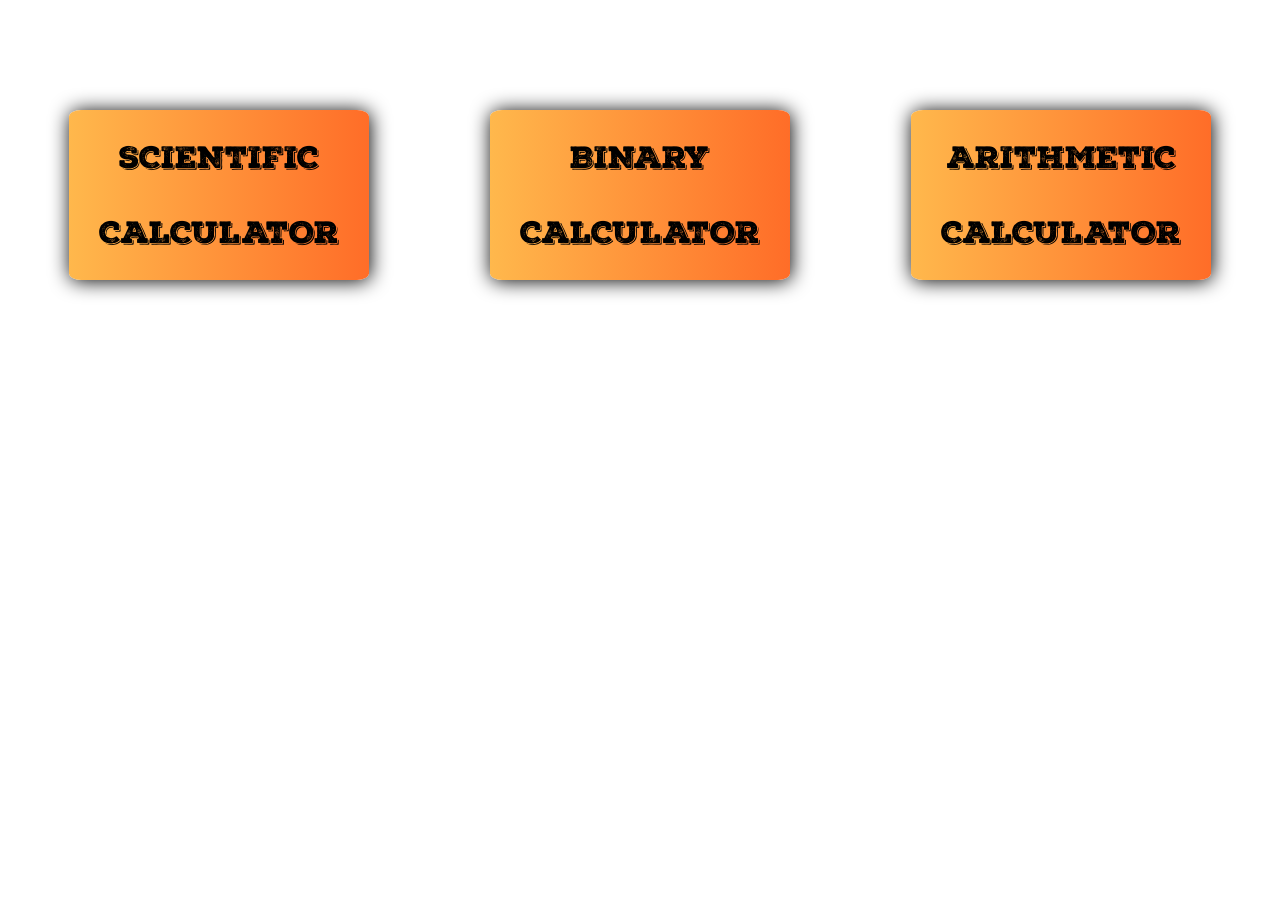
<file: algebra.html>
<!DOCTYPE html>
<html lang="en">

<head>
  <meta charset="UTF-8" />
  <meta http-equiv="X-UA-Compatible" content="IE=edge" />
  <meta name="viewport" content="width=device-width, initial-scale=1.0" />
  <title>Algebra</title>
  <style>
    @font-face {
      font-family: "handwritten";
      src: url(./fonts/nexa-rust/NexaRustSlab-BlackShadow01.otf);
    }

    .calc {
      text-decoration: none;
      font-family: "handwritten", sans-serif;
      color: #000000;
      padding: 10px;
      display: flex;
      justify-content: space-around;
      box-shadow: rgb(0, 0, 0) 1px 1px 20px;
      background: linear-gradient(to right, #FFB84C, #FF6D28);
      border-radius: 4%;
    }

    a:hover {
      color: black;
      background-color: yellow;
      border-radius: 10px;
      border: 5px solid black;
      transition-property: all;
      transition-duration: 150ms;
    }

    a:hover+.p1 {
      display: block;
    }

    .flex-container {
      margin-top: 100px;
      display: flex;
      justify-content: space-around;
    }

    .flex-container>div {
      width: 300px;
      margin: 10px;
      text-align: center;
      line-height: 75px;
      font-size: 30px;
      border-radius: 20px;
    }

    body {
      background-image: url(https://www.allinonecalculator.com/images/home/background.jpg);
    }

    .p1 {
      padding: 6%;
      text-align: left;
      font-size: 1.3rem;
      line-height: 170%;
      display: none;
      box-shadow: rgb(255, 149, 0) 0 1px 20px;
      border-radius: 4%;
      background: linear-gradient(210deg, #000000, #4a4646);
      color: white;
    }

    @media (max-width: 600px) {
      .flex-container {
        flex-direction: column;
        align-items: center;
      }

      .flex-container>div {
        width: 80%;
      }

      .p1 {
        padding: 8%;
        font-size: 1rem;
      }
    }
  </style>
</head>

<body>
  <div class="flex-container">
    <div>
      <a class="calc" href="scientific.html" target="_blank" rel="noopener noreferrer">SCIENTIFIC CALCULATOR<div></div>
      </a>
      <p class="p1">
        A scientific calculator is an electronic calculator, either desktop or handheld, designed to perform
        mathematical operations. They have completely replaced slide rules and are used in both educational and professional
        settings.
      </p>
    </div>

    <div>
      <a class="calc" href="binary.html" target="_blank" rel="noopener noreferrer">BINARY CALCULATOR
      </a>
      <p class="p1">
        A binary number is a number expressed in the base-2 numeral system or binary numeral system, a method of mathematical
        expression which uses only two symbols: typically "0" and "1". The base-2 numeral system is a positional notation with a
        radix of 2. Each digit is referred to as a bit, or binary digit.
      </p>
    </div>
    <div>
      <a class="calc" href="calculator.html" target="_blank" rel="noopener noreferrer">ARITHMETIC CALCULATOR
      </a>
      <p class="p1">
        Arithmetic is an elementary part of mathematics that consists of the study of the properties of the traditional
        operations on numbers addition, subtraction, multiplication, division, exponentiation, and extraction of roots.
      </p>
    </div>
  </div>
</body>

</html>
</file>
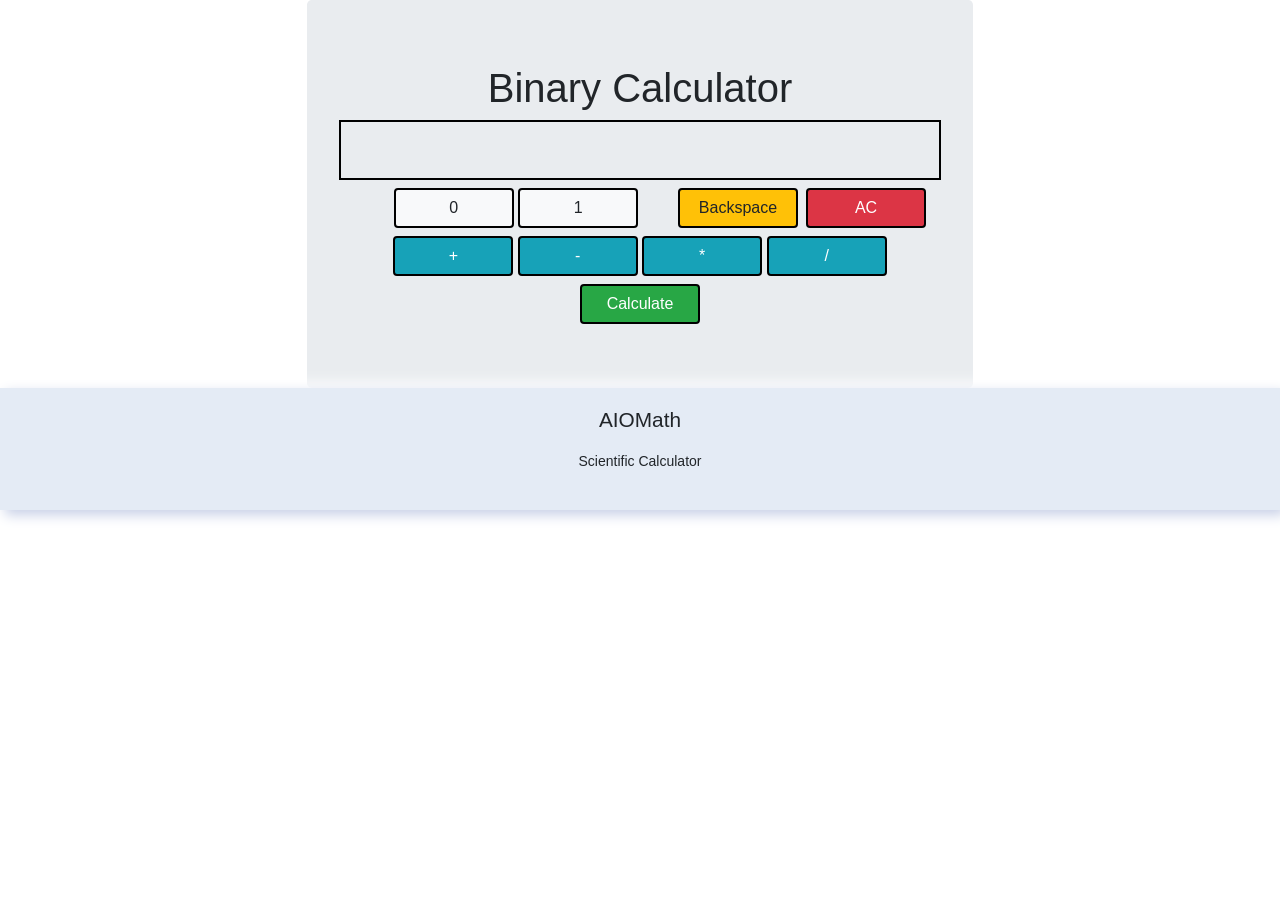
<file: binary.html>
<!DOCTYPE html>
<html>

<head>
  <meta charset="utf-8" />
  <title>Binary Calculator</title>

  <!--Bootstrap 4 CSS CDN -->
  <link rel="stylesheet" href="https://cdn.jsdelivr.net/npm/bootstrap@4.5.3/dist/css/bootstrap.min.css"
    integrity="sha384-TX8t27EcRE3e/ihU7zmQxVncDAy5uIKz4rEkgIXeMed4M0jlfIDPvg6uqKI2xXr2" crossorigin="anonymous" />

  <style type="text/css">
    .jumbotron {
      width: 60%;
      margin: auto;
      text-align: center;
    }

    footer {
      width: 100%;
      height: auto;
      font-family: sans-serif;
      padding: 20px;
      background-color: #e4ebf5;
      box-shadow: 5px 5px 12px #c8d0e7, -5px -5px 12px #ffffff;
    }

    .footer-content {
      display: flex;
      background-color: #e4ebf5;
      justify-content: center;
      text-align: center;
      align-items: center;
      flex-direction: column;
    }

    .footer-content h3 {
      background-color: #e4ebf5;
      font-size: 1.3rem;
      font-weight: 400;
    }

    .footer-content span {
      background-color: #e4ebf5;
      max-width: 500px;
      margin: 10px auto;
      font-size: 14px;
    }

    .socials {
      list-style: none;
      display: flex;
      align-items: center;
      justify-content: center;
      margin: 0.5rem 0 0 0;
    }

    .socials li {
      margin: 0 10px;
    }

    .socials a {
      text-decoration: none;
      color: #2c3333;
    }

    .socials a i {
      font-size: 1.1rem;
      transition: color 0.4s ease;
    }

    .socials a:hover i {
      color: #7d9d9c;
    }

    @media screen and (max-width: 400px) {
      .footer-content {
        display: flex;
        background-color: #e4ebf5;
        justify-content: center;
        text-align: center;
        align-items: center;
        flex-direction: column;
      }
    }

    #output {
      border: 2px solid black;
      min-height: 60px;
      text-align: right;
      font-weight: bold;
      font-size: 20px;
    }

    .btn {
      min-width: 120px;
      border: 2px solid black;
    }
  </style>
</head>

<body>
  <div class="container">
    <div class="jumbotron">
      <h1>Binary Calculator</h1>
      <div id="output"></div>
      <div class="container mt-2">
        <div class="row">
          <div class="col-12">
            <button type="button" class="btn btn-light" onclick="input('0')">
              0
            </button>
            <button type="button" class="btn btn-light" onclick="input('1')">
              1
            </button>
            <button type="button" class="btn btn-danger float-right ml-2" onclick="cls()">
              AC
            </button>
            <button type="button" class="btn btn-warning float-right" onclick="backspace()">
              Backspace
            </button>
          </div>
        </div>
        <div class="row mt-2">
          <div class="col-12">
            <button type="button" class="btn btn-info" onclick="input('+')">
              +
            </button>
            <button type="button" class="btn btn-info" onclick="input('-')">
              -
            </button>
            <button type="button" class="btn btn-info" onclick="input('*')">
              *
            </button>
            <button type="button" class="btn btn-info" onclick="input('/')">
              /
            </button>
          </div>
        </div>
        <div class="row mt-2">
          <div class="col-12">
            <button type="button" class="btn btn-success" onclick="calculate()">
              Calculate
            </button>
          </div>
        </div>
      </div>
    </div>
  </div>

  <script type="text/javascript">
    var scr = ""; //declared as global variable

    function calculate() {
      if (scr.indexOf("+") != -1) {
        // If + is present in the string
        // String obtained from scr is split
        var num = scr.split("+");

        // The splitted string stores in num array
        var x = parseInt(num[0], 2);

        // The num[0] and num[1] are the two binary
        // numbers resp
        var y = parseInt(num[1], 2);
        var sum = x + y;
        var ans = sum.toString(2);
      } else if (scr.indexOf("-") != -1) {
        // If - is present in the string
        var num = scr.split("-");
        var x = parseInt(num[0], 2);
        var y = parseInt(num[1], 2);
        var sub = x - y;
        var ans = sub.toString(2);
      } else if (scr.indexOf("*") != -1) {
        // If * is present in the string
        var num = scr.split("*");
        var x = parseInt(num[0], 2);
        var y = parseInt(num[1], 2);
        var mul = x * y;
        var ans = mul.toString(2);
      } else if (scr.indexOf("/") != -1) {
        // If / is present in the string
        var num = scr.split("/");
        var x = parseInt(num[0], 2);
        var y = parseInt(num[1], 2);
        var div = x / y;
        var ans = div.toString(2);
      }
      scr = ans;
      document.getElementById("output").innerHTML = scr;
    }

    function input(ch) {
      scr += ch;
      document.getElementById("output").innerHTML = scr;
    }

    function backspace() {
      var b = document.getElementById("output").innerHTML;
      scr = b.substring(0, b.length - 1);
      document.getElementById("output").innerHTML = scr;
    }

    function cls() {
      scr = "";
      document.getElementById("output").innerHTML = scr;
    }
  </script>

  <!--jquery and popper.js cdn -->
  <script src="https://code.jquery.com/jquery-3.5.1.slim.min.js"
    integrity="sha384-DfXdz2htPH0lsSSs5nCTpuj/zy4C+OGpamoFVy38MVBnE+IbbVYUew+OrCXaRkfj"
    crossorigin="anonymous"></script>
  <script src="https://cdn.jsdelivr.net/npm/bootstrap@4.5.3/dist/js/bootstrap.bundle.min.js"
    integrity="sha384-ho+j7jyWK8fNQe+A12Hb8AhRq26LrZ/JpcUGGOn+Y7RsweNrtN/tE3MoK7ZeZDyx"
    crossorigin="anonymous"></script>
</body>
<footer>
  <div class="footer-content">
    <h3>AIOMath</h3>
    <span>Scientific Calculator</span>
    <ul class="socials">
      <li>
        <a href="https://github.com/hafizmp/neumorphic-scientific-calculator" target="_blank">
          <i class="fa-brands fa-github"></i></a>
      </li>

      <li>
        <a href="https://codepen.io/hafizmp/pen/RwMKBda" target="_blank">
          <i class="fa-brands fa-codepen"></i></a>
      </li>

      <li>
        <a href="https://www.linkedin.com/in/mehafiz/" target="_blank">
          <i class="fa-brands fa-linkedin"></i></a>
      </li>

      <li>
        <a href="#"><i class="fa-solid fa-globe"></i></a>
      </li>
    </ul>
  </div>
</footer>

</html>
</file>
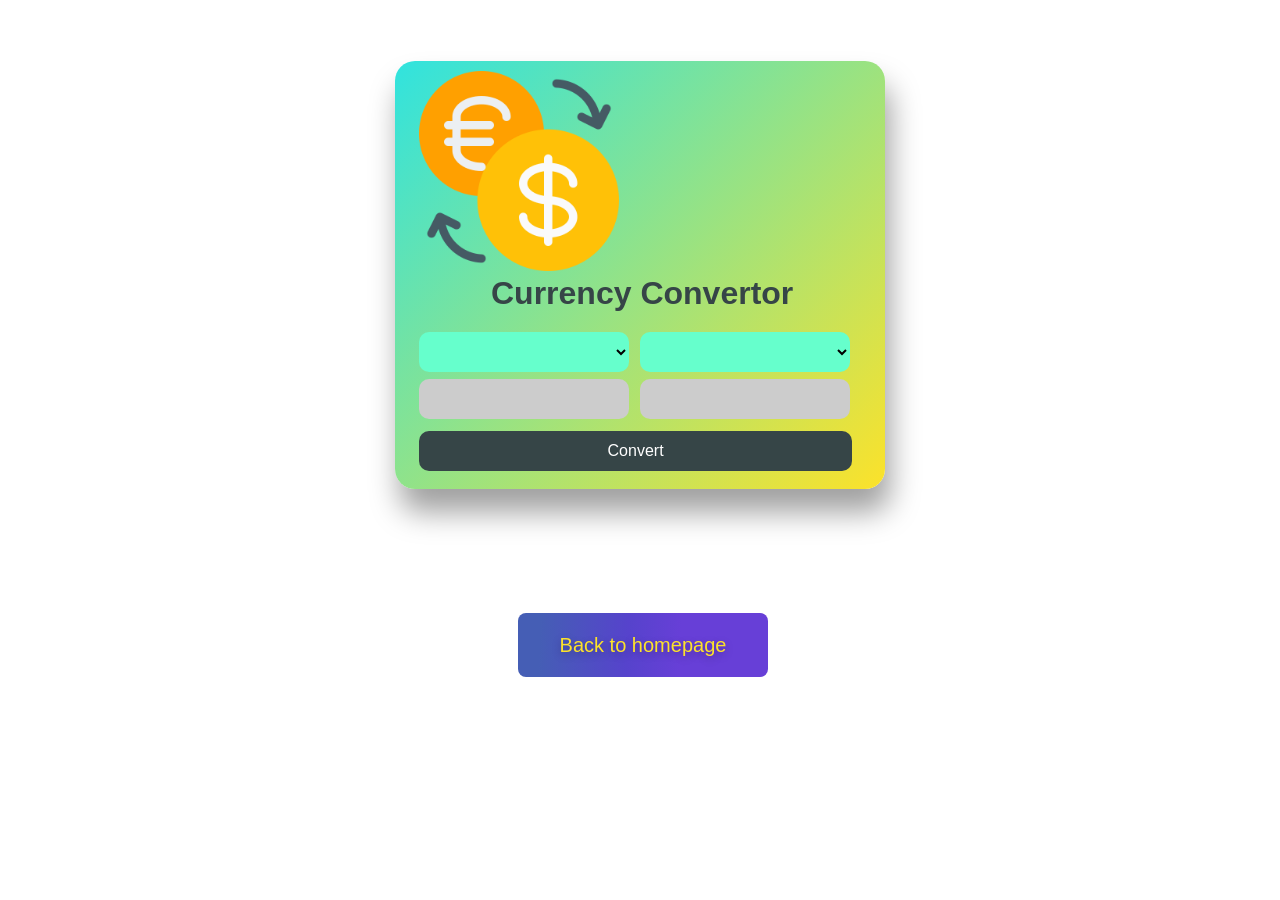
<file: currency.html>
<!DOCTYPE html>
<html lang="en">
<head>
    <meta charset="UTF-8">
    <meta name="viewport" content="width=device-width, initial-scale=1.0">
    <title>Currency Convertor App Using Javascript</title>
    <link rel="stylesheet" href="./curr.css">
</head>
<body>
    <div class="container">
        <img src="./images/exchange.png" alt="money exchange" width="200px" height="200px">
        <h1>Currency Convertor</h1>
        <div class="box">
            <div class="left_box">
                <select name="currency" class="currency"></select>
                <input type="number" name="" id="num">
            </div>
            <div class="right_box">
                <select name="currency" class="currency"></select>
                <input type="text" name="" id="ans" disabled>
            </div>
        </div>
        <button class="btn" id="btn">Convert</button>
    </div>
    
    <div >
        <strong><button type="button" class="button-36"><a id="home" href="./index.html" rel="noopener noreferrer">Back to homepage</a></button></strong>
    </div>

    <script src="script.js"></script>
</body>
</html>
</file>
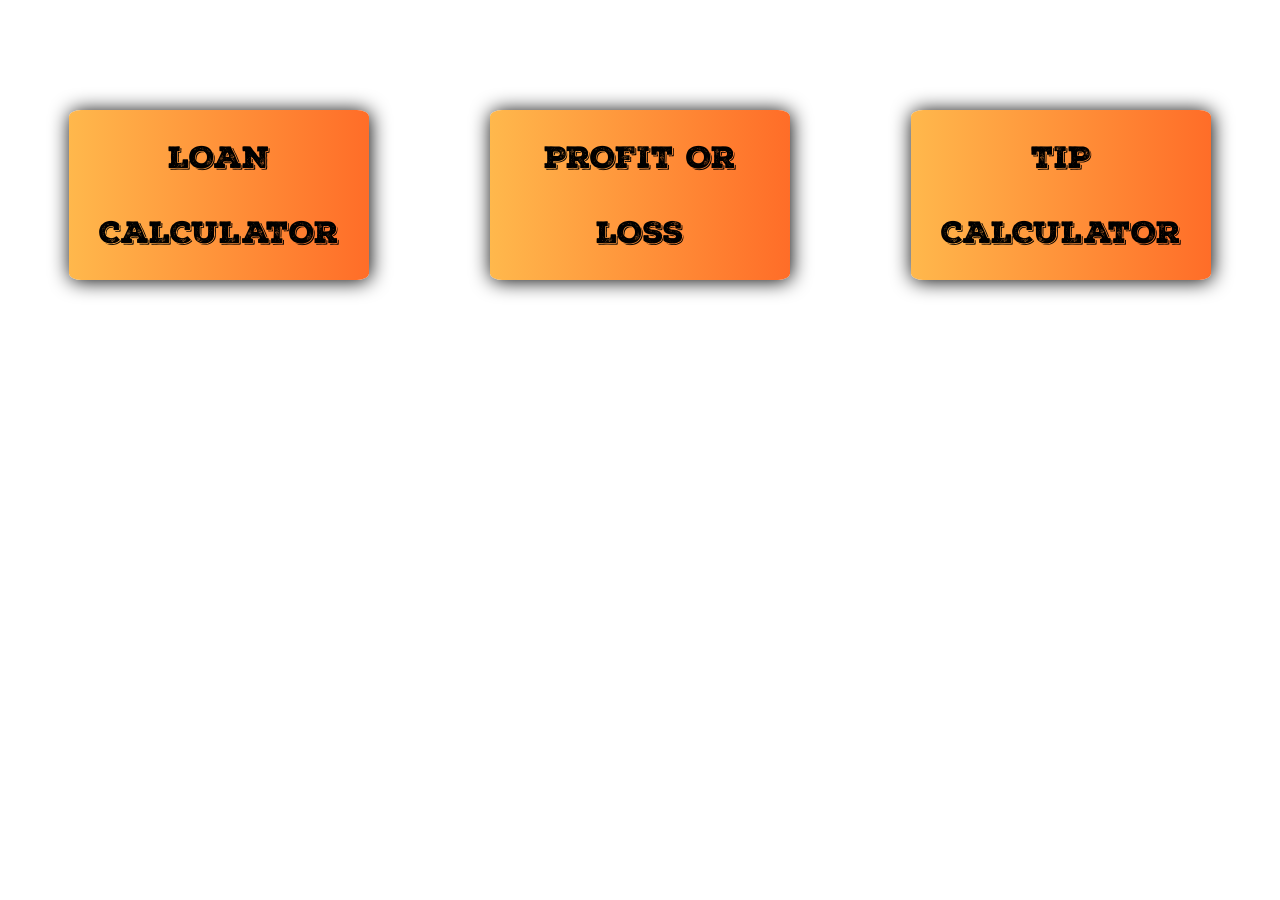
<file: finance.html>
<!DOCTYPE html>
<html lang="en">

<head>
  <meta charset="UTF-8" />
  <meta http-equiv="X-UA-Compatible" content="IE=edge" />
  <meta name="viewport" content="width=device-width, initial-scale=1.0" />
  <title>Algebra</title>
</head>
<style>
  @font-face {
    font-family: "handwritten";
    src: url(./fonts/nexa-rust/NexaRustSlab-BlackShadow01.otf);
  }

  .calc {
    text-decoration: none;
    font-family: "handwritten", sans-serif;
    color: #000000;
    padding: 10px;
    display: flex;
    justify-content: space-around;
    box-shadow: rgb(0, 0, 0)1px 1px 20px;
    background: linear-gradient(to right, #FFB84C, #FF6D28);
    border-radius: 4%;
    /*-webkit-background-clip: text;*/
    /*-webkit-text-fill-color: transparent;*/
  }

  a:hover {
    color: black;
    background-color: yellow;
    border-radius: 10px;
    border: 5px solid black;
    transition-property: all;
    transition-duration: 150ms;
  }

  a:hover+.p1 {
    display: block;
  }

  .flex-container {
    margin-top: 100px;
    display: flex;
    justify-content: space-around;
  }

  .flex-container>div {
    width: 300px;
    margin: 10px;
    text-align: center;
    line-height: 75px;
    font-size: 30px;
    border-radius: 20px;
  }

  body {
    background-image: url(https://www.allinonecalculator.com/images/home/background.jpg);
  }

  .p1 {
    padding: 6%;
    text-align: left;
    font-size: 1.3rem;
    line-height: 170%;
    display: none;
    box-shadow: rgb(255, 149, 0) 0 1px 20px;
    border-radius: 4%;
    justify-content: center;
    background: linear-gradient(210deg, #000000, #4a4646);
    color: white;
    border-color: linear;
  }
</style>

<body>
  <div class="flex-container">
    <div>
      <a class="calc" href="./loan.html" target="_blank" rel="noopener noreferrer">LOAN CALCULATOR<div></div>
      </a>
      <p class="p1">
        Loan calculators can help you figure out your monthly payments on different types of loans. These include mortgages, car
        loans, personal loans, and so on. They can also help you understand how much you can afford to borrow based on your
        income and other factors.
      </p>
    </div>

    <div>
      <a class="calc" href="./profit.html" target="_blank" rel="noopener noreferrer">PROFIT OR LOSS
      </a>
      <p class="p1">
        Our online tools will provide quick answers to your calculation and conversion needs. On this page, you can calculate
        selling price, cost price, profit percentage and net profit or loss for your sales transaction e.g., buying and selling
        of goods or trading in forex, stock markets.
      </p>
    </div>
    <div>
      <a class="calc" href="./tip.html" target="_blank" rel="noopener noreferrer">TIP CALCULATOR
      </a>
      <p class="p1">
        People generally tip 15-20% of the bill. To calculate tip multiply the total check by 1 plus the decimal percentage tip
        you'd like to leave. If you wanted to leave a 20% tip, you would add 1 to 0.20 to get 1.20. Multiply the bill by 1.20 to
        get the total amount you'd leave including tip.
      </p>
    </div>
  </div>




</body>

</html>
</file>
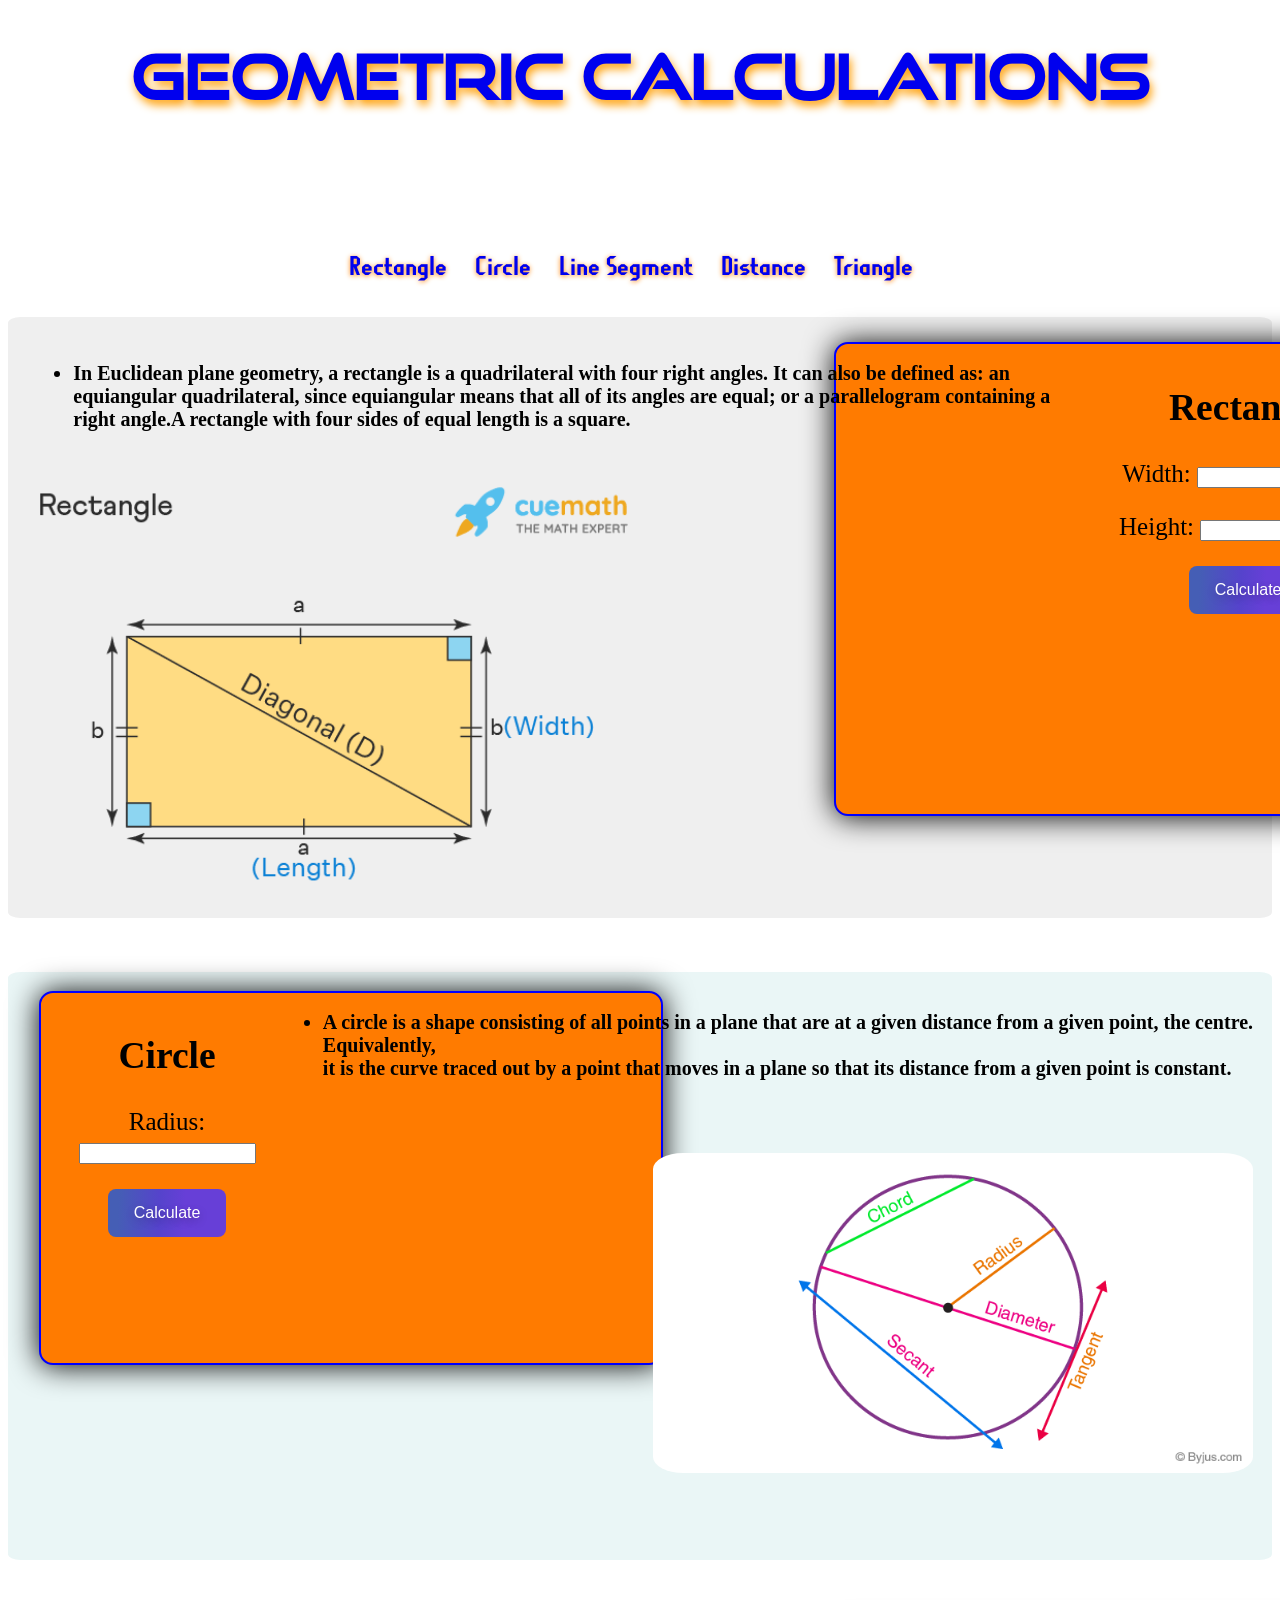
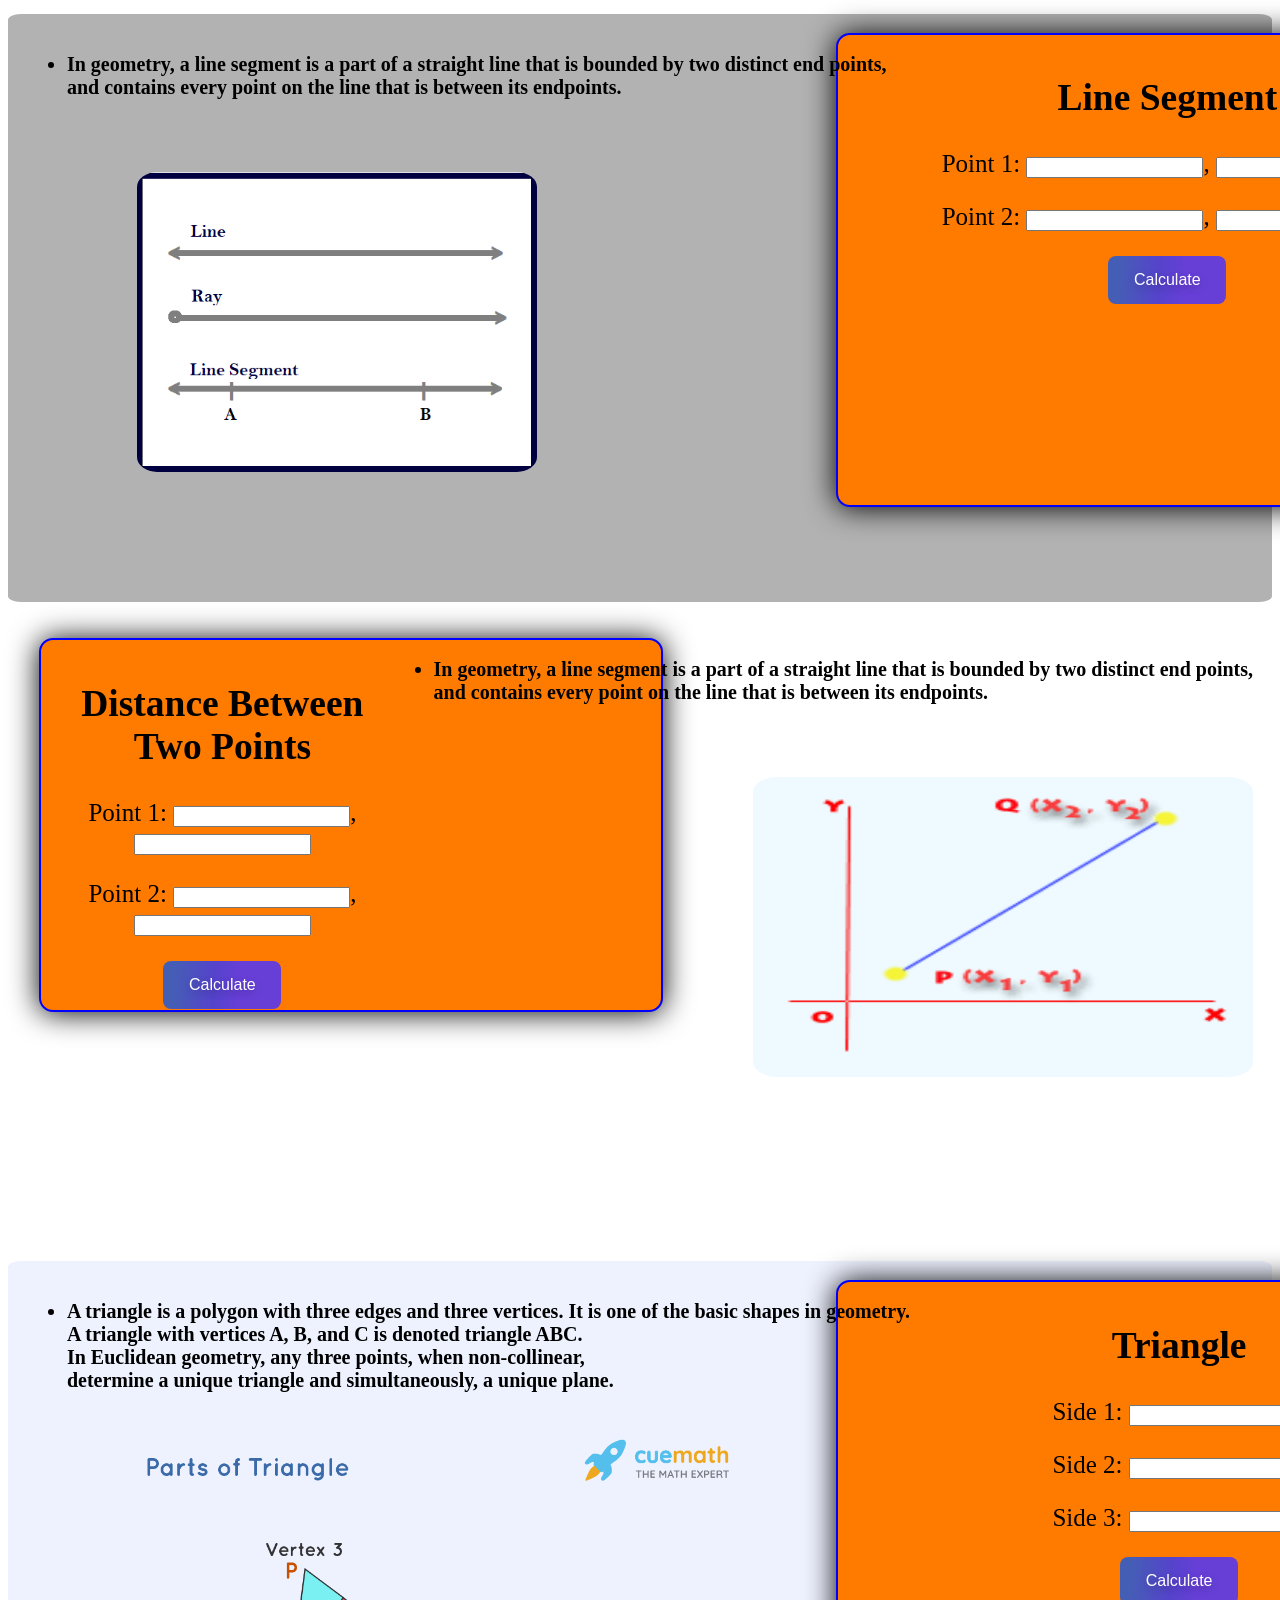
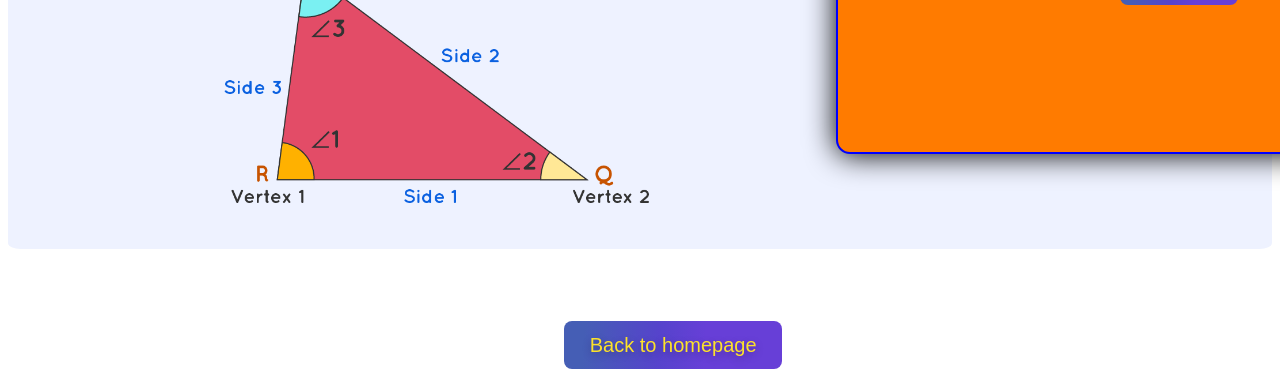
<file: geometry.html>
<!DOCTYPE html>
<html>

<head>
  <title>Geometric Calculations</title>
  <style>
    @font-face {
      font-family: geometry;
      src: url(./fonts/fragile-bombers/Fragile\ Bombers.otf);
    }
    
    @font-face {
      font-family: goodtimes;
      src: url(./fonts/good-times/good\ times\ rg.otf);
    }

    html {
      scroll-behavior: smooth;
    }
    
    body {
      background-image: url(https://www.allinonecalculator.com/images/home/background.jpg);
      font-family: 'Bebas Neue', cursive;
    }

    #output {
      border: 1px solid black;
      padding: 10px;
      margin-top: 20px;
    }

    .operation1 {
      padding: 10px 10px 10px 10px;
      border: 2px solid blue;
      border-radius: 14px;
      margin-bottom: 20px;
      text-align: center;
      background-color: rgb(255, 123, 0);
      width: 600px;
      height: 450px;
      margin-left: 66%;
      font-size: 25px;
      margin-bottom: 200px;
      box-shadow: rgba(0, 0, 0, 3) 0 1px 30px;
    }

    .operation2 {
      padding: 10px 10px 10px 10px;
      border: 2px solid blue;
      border-radius: 14px;
      margin-bottom: 20px;
      text-align: center;
      background-color: rgb(255, 123, 0);
      width: 600px;
      height: 350px;
      margin-left: 1%;
      font-size: 25px;
      margin-bottom: 200px;
      box-shadow: rgba(0, 0, 0, 3) 0 1px 30px;
    }

    h1 {
      font-family: "goodtimes", sans-serif;
      text-align: center;
      margin-bottom: 100px;
      font-size: 60px;
      text-shadow: 2px 2px #ff8400;
      text-shadow: rgb(255, 157, 0) 2px 5px 10px;
    }

    h1:hover {
      text-shadow: rgb(255, 255, 0) 2px 5px 10px;
      transition: all;
      transition-duration: 500ms;
    }

    /* CSS */
    button {
      background-image: linear-gradient(92.88deg, #455EB5 9.16%, #5643CC 43.89%, #673FD7 64.72%);
      border-radius: 8px;
      border-style: none;
      box-sizing: border-box;
      color: #FFFFFF;
      cursor: pointer;
      flex-shrink: 0;
      font-family: "Inter UI", "SF Pro Display", -apple-system, BlinkMacSystemFont, "Segoe UI", Roboto, Oxygen, Ubuntu, Cantarell, "Open Sans", "Helvetica Neue", sans-serif;
      font-size: 16px;
      font-weight: 500;
      height: 3rem;
      padding: 0 1.6rem;
      text-align: center;
      text-shadow: rgba(0, 0, 0, 0.25) 0 3px 8px;
      transition: all .5s;
      user-select: none;
      -webkit-user-select: none;
      touch-action: manipulation;
      transition: all;
      transition-duration: 1s;
    }

    button:hover {
      transition: all;
      box-shadow: rgba(0, 0, 0, 3) 0 1px 30px;
      transition-duration: .1s;
    }

    @media (min-width: 768px) {
      .button-36 {
        padding: 0 2.6rem;
      }
    }

    .rect {
      float: left;
      font-size: 20px;
      font-family: 'Edu NSW ACT Foundation', cursive;
    }

    .circ {
      float: right;
      font-size: 20px;
      font-family: 'Edu NSW ACT Foundation', cursive;
    }

    .linesegment {
      float: left;
      font-size: 20px;
      font-family: 'Edu NSW ACT Foundation', cursive;
    }

    .distance {
      float: right;
      font-size: 20px;
      font-family: 'Edu NSW ACT Foundation', cursive;
    }

    .triangle {
      float: left;
      font-size: 20px;
      font-family: 'Edu NSW ACT Foundation', cursive;
    }

    .r {
      float: left;
      margin-top: 30px;
      width: 600px;
    }

    .c {
      float: right;
      margin-top: 30px;
      width: 600px;
      border-radius: 5%;
    }

    .l {
      float: left;
      margin-left: 110px;
      margin-top: 30px;
      width: 400px;
      border-radius: 5%;
    }

    .d {
      float: right;
      margin-top: 30px;
      width: 500px;
      height: 300px;
      border-radius: 5%;
    }

    .t {
      float: left;
      margin-left: 110px;
      margin-bottom: 30px;
      width: 600px;
      border-radius: 5%;
    }

    #rectangle {
      background-color: #EFEFEF;
      height: 550px;
      border-radius: 1%;
      padding: 2%;
    }

    #circle {
      background-color: #EAF6F6;
      height: 550px;
      border-radius: 1%;
      padding: 1.5%;
    }

    #ls {
      background-color: #B2B2B2;
      height: 550px;
      border-radius: 1%;
      padding: 1.5%;
    }

    #dist {
      background-color: #FFFFFF;
      height: 550px;
      border-radius: 1%;
      padding: 1.5%;
    }

    #tri {
      background-color: #EEF2FF;
      height: 550px;
      border-radius: 1%;
      padding: 1.5%;
    }

    #home {
      text-align: center;
      color: #FCE22A;
      text-decoration: none;
      font-size: 20px;
    }

    .footer {
      margin-left: 44%;
    }
    
    nav {
      text-align: center;
      justify-content: space-evenly;
    }
    
    .nav {
      font-family : "geometry", sans-serif;
      text-align: center;
      text-decoration: none;
      font-size: 1.7rem;
      text-shadow: rgb(255, 128, 1) 0 1px 5px;
    }

    .nav:hover {
      font-size: 1.75rem;
      text-shadow: rgb(4, 255, 0) 0 3px 8px;
      transition: all;
      transition-duration: 500ms;
    }

    .header {
      text-decoration: none;
    }
  </style>
</head>

<body>
  <a class="header" href="./geometry.html"><h1>Geometric Calculations</h1></a>
  <br>
  <br>
  <nav>
    <a class="nav" href="#rectangle">Rectangle&nbsp;&nbsp;&nbsp;&nbsp;</a>
    <a class="nav" href="#circle">Circle&nbsp;&nbsp;&nbsp;&nbsp;</a>
    <a class="nav" href="#ls">Line Segment&nbsp;&nbsp;&nbsp;&nbsp;</a>
    <a class="nav" href="#dist">Distance&nbsp;&nbsp;&nbsp;&nbsp;</a>
    <a class="nav" href="#tri">Triangle&nbsp;&nbsp;&nbsp;</a>
  </nav>
  <br>
  <br>
  <div id="rectangle">
    <div class="rect">
      <ul>
        <li><strong>In Euclidean plane geometry, a rectangle is a quadrilateral with four right angles. It can also be
            defined as: an<br>
            equiangular quadrilateral, since equiangular means that all of its angles are equal; or a parallelogram
            containing
            a<br>
            right angle.A rectangle with four sides of equal length is a square.
          </strong>
          <br>
        </li>
      </ul>
      <img class="r" src="./images/rect.png" alt="rectangle">
    </div>
    <div class="operation1">
      <h2>Rectangle</h2>
      <p>Width: <input type="number" id="rect-width" value="" /></p>
      <p>Height: <input type="number" id="rect-height" value="" /></p>
      <button onclick="calculateRectangle()">Calculate</button>
      <div id="rect-output" class="output"></div>
    </div>
  </div>
  <br>
  <br>
  <br>
  <div id="circle">
    <div class="circ">
      <ul>
        <li><strong>A circle is a shape consisting of all points in a plane that are at a given distance from a given
            point, the centre.<br>
            Equivalently, <br>it is the curve traced out by a point that moves in a plane so that its distance from a
            given point is
            constant.<br>
          </strong>
          <br>
        </li>
      </ul>
      <img class="c" src="./images/circle.png" alt="circle">
    </div>
    <div class="operation2">
      <h2>Circle</h2>
      <p>Radius: <input type="number" id="circle-radius" value="" /></p>
      <button onclick="calculateCircle()">Calculate</button>
      <div id="circle-output" class="output"></div>
    </div>

  </div>

  <br>
  <br>
  <br>
  <div id="ls">
    <div class="linesegment">
      <ul>
        <li><strong>In geometry, a line segment is a part of a straight line that is bounded by two distinct end
            points,<br> and contains every
            point on the line that is between its endpoints.<br>
          </strong>
          <br>
        </li>
      </ul>
      <img class="l" src="./images/line.png" alt="rectangle">
    </div>
    <div class="operation1">
      <h2>Line Segment</h2>
      <p>
        Point 1: <input type="number" id="line-x1" value="" />,
        <input type="number" id="line-y1" value="" />
      </p>
      <p>
        Point 2: <input type="number" id="line-x2" value="" />,
        <input type="number" id="line-y2" value="" />
      </p>
      <button onclick="calculateLine()">Calculate</button>
      <div id="line-output" class="output"></div>
    </div>
  </div>
  <br>
  <div id="dist">
    <div class="distance">
      <ul>
        <li><strong>In geometry, a line segment is a part of a straight line that is bounded by two distinct end
            points,<br>
            and contains every
            point on the line that is between its endpoints.<br>
          </strong>
          <br>
        </li>
      </ul>
      <img class="d" src="./images/distance.png" alt="rectangle">
    </div>
    <div class="operation2">
      <h2>Distance Between Two Points</h2>
      <p>
        Point 1: <input type="number" id="dist-x1" value="" />,
        <input type="number" id="dist-y1" value="" />
      </p>
      <p>
        Point 2: <input type="number" id="dist-x2" value="" />,
        <input type="number" id="dist-y2" value="" />
      </p>
      <button onclick="calculateDistance()">Calculate</button>
      <div id="dist-output" class="output"></div>
    </div>
  </div>
  <br>
  <br>
  <br>

  <div id="tri">
    <div class="triangle">
      <ul>
        <li><strong>A triangle is a polygon with three edges and three vertices. It is one of the basic shapes in
            geometry. <br>A triangle with
            vertices A, B, and C is denoted triangle ABC.<br> In Euclidean geometry, any three points, when
            non-collinear, <br>determine a
            unique triangle and simultaneously, a unique plane.<br>
          </strong>
          <br>
        </li>
      </ul>
      <img class="t" src="./images/triangle.png" alt="rectangle">
    </div>
    <div class="operation1">
      <h2>Triangle</h2>
      <p>Side 1: <input type="number" id="tri-side1" value="" /></p>
      <p>Side 2: <input type="number" id="tri-side2" value="" /></p>
      <p>Side 3: <input type="number" id="tri-side3" value="" /></p>
      <button onclick="calculateTriangle()">Calculate</button>
      <div id="tri-output" class="output"></div>
    </div>
  </div>
  <script src="geometric.js"></script>
  <br>
  <br>
  <br>
  <br>

  <div class="footer">
    <strong><button type="button"><a id="home" href="./index.html" rel="noopener noreferrer">Back to homepage</a></button></strong>
  </div>
</body>

</html>
</file>
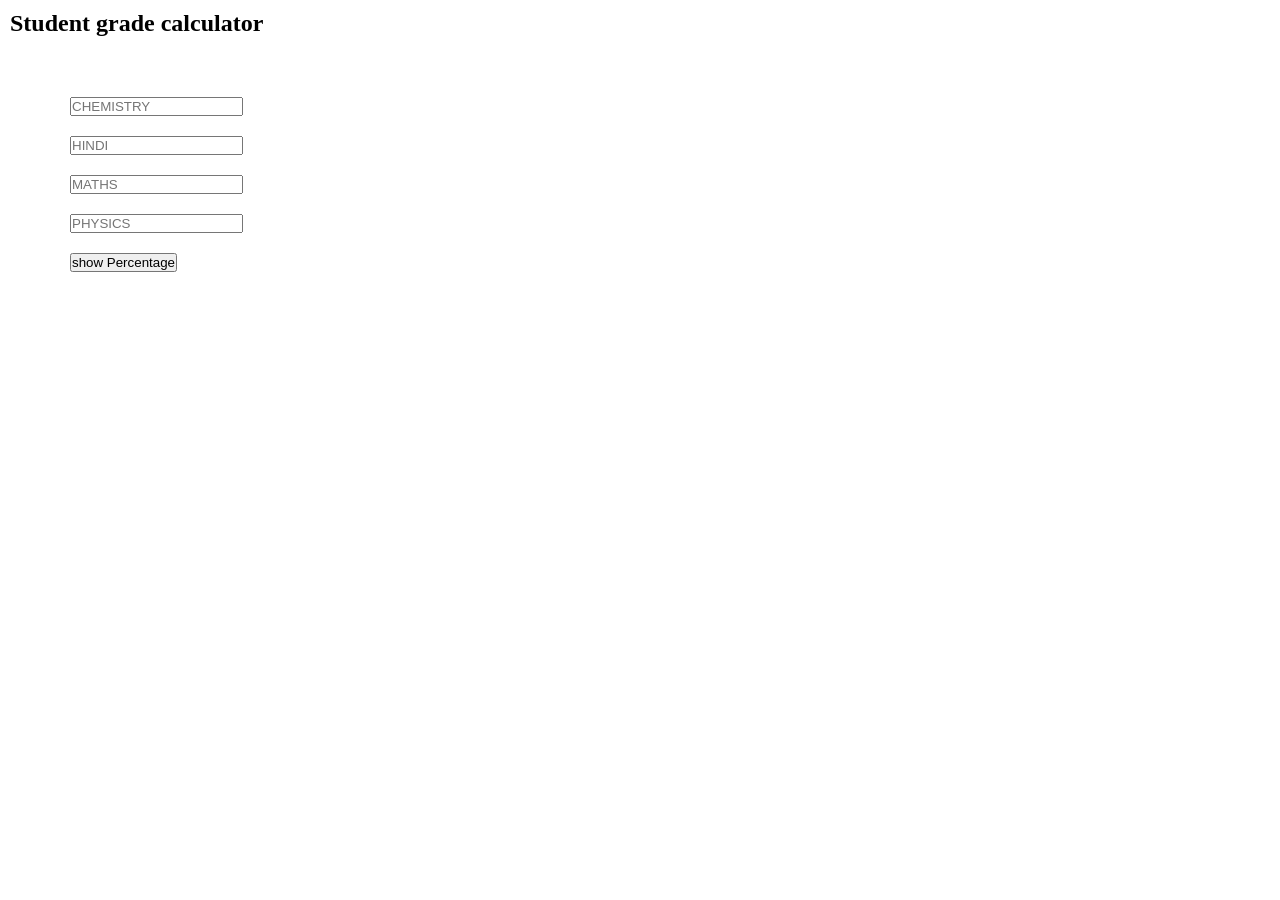
<file: grade.html>
<!DOCTYPE html>
<html>
  <head>
    <title>student calculate</title>
    <!-- link for font -->
    <link
      href="https://fonts.googleapis.com/css?family=Righteous&display=swap"
      rel="stylesheet"
    />
    <script>
      // Function for calculating grades
      const calculate = () => {
        // Getting input from user into height variable.
        let chemistry = document.querySelector("#chemistry").value;
        let hindi = document.querySelector("#hindi").value;
        let maths = document.querySelector("#maths").value;
        let phy = document.querySelector("#phy").value;
        let grades = "";

        // Input is string so typecasting is necessary. */
        let totalgrades =
          parseFloat(chemistry) +
          parseFloat(hindi) +
          parseFloat(maths) +
          parseFloat(phy);

        // Checking the condition for the providing the
        // grade to student based on percentage
        let percentage = (totalgrades / 400) * 100;
        if (percentage <= 100 && percentage >= 80) {
          grades = "A";
        } else if (percentage <= 79 && percentage >= 60) {
          grades = "B";
        } else if (percentage <= 59 && percentage >= 40) {
          grades = "C";
        } else {
          grades = "F";
        }
        // Checking the values are empty if empty than
        // show please fill them
        if (chemistry == "" || hindi == "" || maths == "" || phy == "") {
          document.querySelector("#showdata").innerHTML =
            "Please enter all the fields";
        } else {
          // Checking the condition for the fail and pass
          if (percentage >= 39.5) {
            document.querySelector(
              "#showdata"
            ).innerHTML = ` Out of 400 your total is ${totalgrades}
		and percentage is ${percentage}%. <br>
		Your grade is ${grades}. You are Pass. `;
          } else {
            document.querySelector(
              "#showdata"
            ).innerHTML = ` Out of 400 your total is ${totalgrades}
		and percentage is ${percentage}%. <br>
		Your grade is ${grades}. You are Fail. `;
          }
        }
      };
    </script>
    <style>
      * {
        margin: 0;
        padding: 0;
        box-sizing: border-box;
      }
      body {
        font-size: 12px;
      }

      .container {
        flex: 0 1 700px;
        margin: auto;
        padding: 10px;
      }

      .screen-body-item {
        flex: 1;
        padding: 50px;
      }
      input {
        margin: 10px 10px 10px;
      }
      .showdata {
        color: black;
        font-size: 1.2rem;
        padding-top: 10px;
        padding-bottom: 10px;
      }
    </style>
  </head>
  <body>
    <!-- main html -->
    <div class="container">
      <h1>Student grade calculator</h1>
      <div class="screen-body-item">
        <div class="app">
          <div class="form-group">
            <!-- option for taking the input -->
            <input
              type="text"
              class="form-control"
              placeholder="CHEMISTRY"
              id="chemistry"
            />
          </div>
          <div class="form-group">
            <input
              type="text"
              class="form-control"
              placeholder="HINDI"
              id="hindi"
            />
          </div>
          <div class="form-group">
            <input
              type="text"
              class="form-control"
              placeholder="MATHS"
              id="maths"
            />
          </div>
          <div class="form-group">
            <input
              type="text"
              class="form-control"
              placeholder="PHYSICS"
              id="phy"
            />
          </div>
          <div>
            <input
              type="button"
              value="show Percentage"
              class="form-button"
              onclick="calculate()"
            />
          </div>
        </div>
      </div>
      <!-- for showing the result-->
      <div class="form-group showdata">
        <p id="showdata"></p>
      </div>
    </div>
    <!--adding external javascript file-->
    <script src="script.js"></script>
  </body>
</html>
</file>
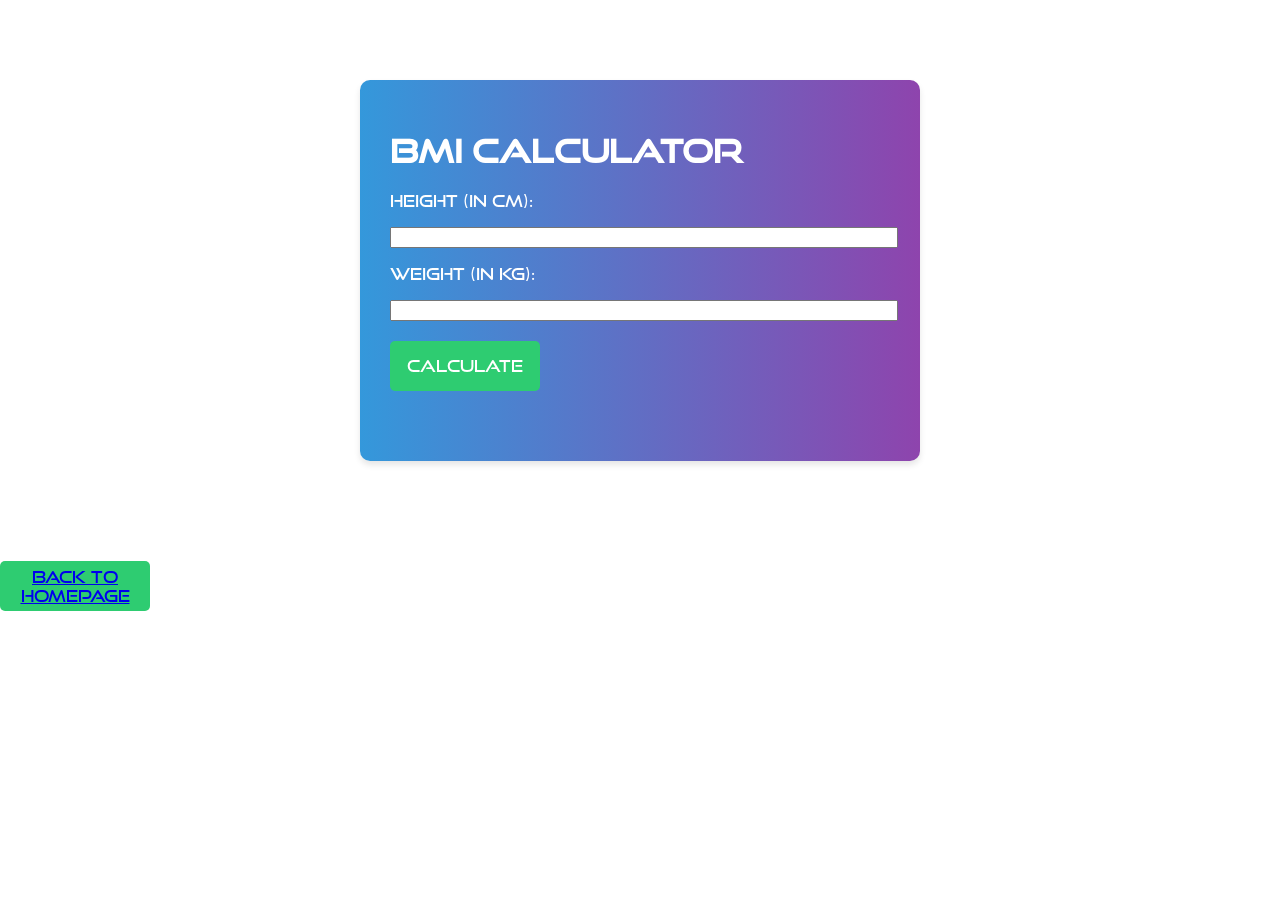
<file: health.html>
<!DOCTYPE html>
<html>

<head>
  <title>Health</title>
  <style>
    @font-face {
      font-family: "goodtimes";
      src: url(./fonts/good-times/good\ times\ rg.otf);
    }

    body {
      background-image: url(https://www.allinonecalculator.com/images/home/background.jpg);
      margin: 0;
      padding: 0;
      font-family: "goodtimes", sans-serif;
      overflow: hidden;
    }

    .container {
      color: #fff;
      background-color: #3498db;
      border-radius: 10px;
      margin: 80px auto;
      padding: 30px;
      background: linear-gradient(to right, #3498db, #8e44ad);
      box-shadow: 0 4px 6px rgba(0, 0, 0, 0.1);
      animation: fadeIn 1s ease-in-out;
    }

    @keyframes fadeIn {
      from {
        opacity: 0;
        transform: translateY(-20px);
      }
      to {
        opacity: 1;
        transform: translateY(0);
      }
    }

    button {
      font-family: "goodtimes", sans-serif;
      margin: 20px auto;
      width: 100%;
      height: 50px;
      background-color: #2ecc71;
      color: #fff;
      font-size: 16px;
      border: none;
      border-radius: 5px;
      cursor: pointer;
      transition: background 0.3s ease, box-shadow 0.3s ease;
    }

    button:hover {
      background-color: #27ae60;
      box-shadow: 0 1px 20px rgba(0, 0, 0, 0.2);
    }

    #result {
      text-align: center;
      margin-top: 20px;
      font-size: 18px;
    }

    @media (min-width: 768px) {
      .container {
        max-width: 500px;
        margin: 80px auto;
      }

      button {
        width: 150px;
      }
    }
  </style>
</head>

<body>
  <div class="container">
    <h1>BMI Calculator</h1>
    <div class="ip">
      <p>Height (in cm):</p>
      <input type="text" id="height" style="width: 100%;" />
      <p>Weight (in kg):</p>
      <input type="text" id="weight" style="width: 100%;" />
    </div>
    <button id="btn">Calculate</button>
    <div id="result"></div>
  </div>

  <div class="footer">
    <strong>
      <button type="button" class="button-36">
        <a id="home" href="./index.html" rel="noopener noreferrer">Back to homepage</a>
      </button>
    </strong>
  </div>
</body>

</html>
</file>
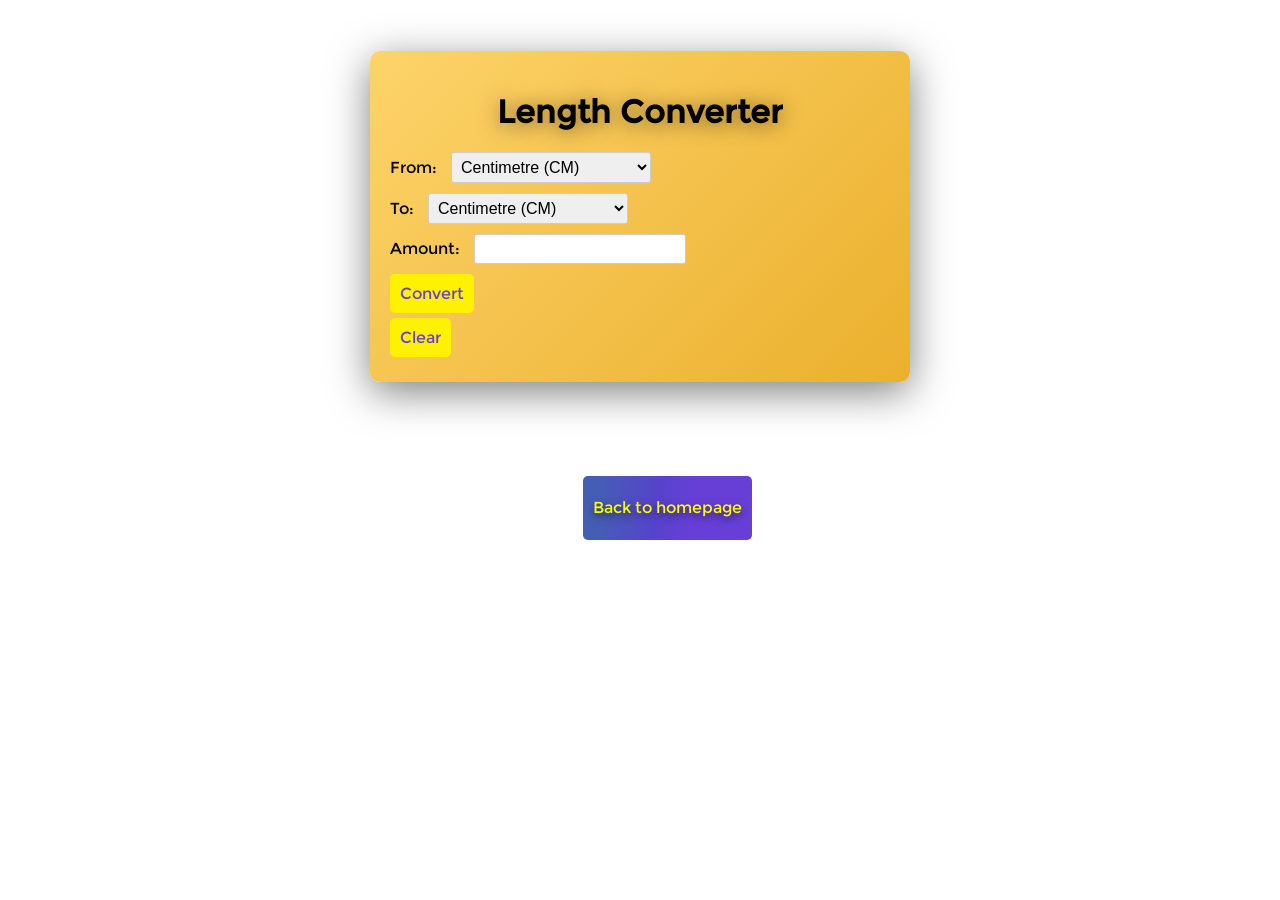
<file: length.html>
<!DOCTYPE html>
<html>

<head>
  <title>Length Converter</title>
  <style>
    @font-face {
      font-family: montserrat;
      src: url(./fonts/montserrat/Montserrat-Regular.ttf);
    }

    body {
      font-family: "montserrat", sans-serif;
      background-image: url(https://www.allinonecalculator.com/images/home/background.jpg);
    }

    h1 {
      text-align: center;
      text-shadow: rgba(0, 0, 0, 0.5)0 2px 20px;
    }

    form {
      max-width: 500px;
      margin: 4% auto;

      padding: 20px;
      border-radius: 10px;
      background: linear-gradient(315deg, #EBB02D, #FDD36A);
      box-shadow: rgba(0, 0, 0, 0.506)0 10px  40px;
    }

    label {
      margin-right: 10px;
    }

    select,
    input[type="number"] {
      padding: 5px;
      margin-bottom: 10px;
      border: 1px solid #ccc;
      border-radius: 3px;
      font-size: 16px;
      width: 200px;
    }

    button[type="button"] {
      font-family: "montserrat", sans-serif;
      color: #673FD7;
      background-color: rgb(255, 242, 0);
      border: none;
      border-radius: 5px;
      padding: 10px 10px;
      margin-bottom: 5px;
      font-size: 16px;
      cursor: pointer;
      margin-right: 10px;
    }

    button[type="button"]:hover {
      background-color: #fbff00;
      box-shadow: rgba(0, 0, 0, 0.171)0 2px 20px;
    }

    #result {
      text-align: center;
      font-size: 24px;
      margin-top: 20px;
    }

    /* CSS */
    .button-36 {
      margin-left: 45.5%;
      background-image: linear-gradient(92.88deg, #455EB5 9.16%, #5643CC 43.89%, #673FD7 64.72%);
      border-radius: 8px;
      border-style: none;
      box-sizing: border-box;
      color: #FFFFFF;
      cursor: pointer;
      flex-shrink: 0;
      font-family: "Inter UI", "SF Pro Display", -apple-system, BlinkMacSystemFont, "Segoe UI", Roboto, Oxygen, Ubuntu, Cantarell, "Open Sans", "Helvetica Neue", sans-serif;
      font-size: 16px;
      font-weight: 500;
      height: 4rem;
      padding: 0 1.6rem;
      text-align: center;
      text-shadow: rgba(0, 0, 0, 0.56) 0 3px 8px;
      transition: all .5s;
      user-select: none;
      -webkit-user-select: none;
      touch-action: manipulation;
    }

    .button-36:hover {
      box-shadow: rgba(0, 0, 0, 3) 0 1px 30px;
      transition-duration: .1s;
    }

    a {
      color: #fbff00;
      text-decoration: none;
    }

    @media (min-width: 768px) {
      .button-36 {
        padding: 0 2.6rem;
      }
    }
  </style>
</head>

<body>
  <form>
    <h1>Length Converter</h1>
    <label for="fromCurrency">From: </label>
    <select id="fromCurrency">
      <option value="CM">Centimetre (CM)</option>
      <option value="MM">Millimetre (MM)</option>
      <option value="M">Metre (M)</option>
      <option value="KM">Kilometre (KM)</option>
      <option value="YARD">Yard (YARD)</option>
      <option value="FT">Feet (FT)</option>
      <option value="IN">Inch (IN)</option>
    </select>
    <br />
    <label for="toCurrency">To:</label>
    <select id="toCurrency">
      <option value="CM">Centimetre (CM)</option>
      <option value="MM">Millimetre (MM)</option>
      <option value="M">Metre (M)</option>
      <option value="KM">Kilometre (KM)</option>
      <option value="YARD">Yard (YARD)</option>
      <option value="FT">Feet (FT)</option>
      <option value="IN">Inch (IN)</option>
    </select>
    <br />
    <label for="amount">Amount:</label>
    <input type="number" id="amount" />
    <br />
    <button type="button" onclick="convertCurrency()">Convert</button><br />
    <button type="button" onclick="clearForm()">Clear</button>
  </form>
  <br />
  <p id="result"></p>

  <div class="footer">
    <strong><button class="button-36" type="button"><a id="home" href="index.html" rel="noopener noreferrer">Back to
          homepage</a></button></strong>
  </div>
  <script>
    function convertCurrency() {
      // Get the selected currencies and amount
      const fromCurrency = document.getElementById("fromCurrency").value;
      const toCurrency = document.getElementById("toCurrency").value;
      const amount = document.getElementById("amount").value;

      // Define the exchange rates
      const exchangeRates = {
        CM: {
          MM: 10,
          M: 0.01,
          KM: 0.00001,
          YARD: 0.0109361,
          FT: 0.0328083,
          IN: 0.393701,
        },
        MM: {
          CM: 0.1,
          M: 0.001,
          KM: 0.000001,
          YARD: 0.00109361,
          FT: 0.00328083,
          IN: 0.03936996,
        },
        M: {
          CM: 100,
          MM: 1000,
          KM: 0.001,
          YARD: 1.09361,
          FT: 3.28084,
          IN: 39.3701,
        },
        KM: {
          CM: 100000,
          MM: 1000000,
          M: 1000,
          YARD: 1093.61,
          FT: 3280.84,
          IN: 39370.1,
        },
        YARD: {
          CM: 91.44,
          MM: 914.4,
          M: 0.9144,
          KM: 0.0009144,
          FT: 3,
          IN: 36,
        },
        FT: {
          CM: 30.48,
          MM: 304.8,
          M: 0.3048,
          KM: 0.0003048,
          YARD: 0.333333,
          IN: 12,
        },
        IN: {
          CM: 2.54,
          MM: 25.4,
          M: 0.0254,
          KM: 0.0000254,
          YARD: 0.0277778,
          FT: 0.0833333,
        },
      };

      // Calculate the result
      const result = (
        amount * exchangeRates[fromCurrency][toCurrency]
      ).toFixed(2);

      // Display the result
      document.getElementById("result").textContent =
        amount + " " + fromCurrency + " = " + result + " " + toCurrency;
    }

    function clearForm() {
      // Reset the form
      document.getElementById("fromCurrency").selectedIndex = 0;
      document.getElementById("toCurrency").selectedIndex = 0;
      document.getElementById("amount").value = "";
      document.getElementById("result").textContent = "";
    }
  </script>
</body>

</html>
</file>
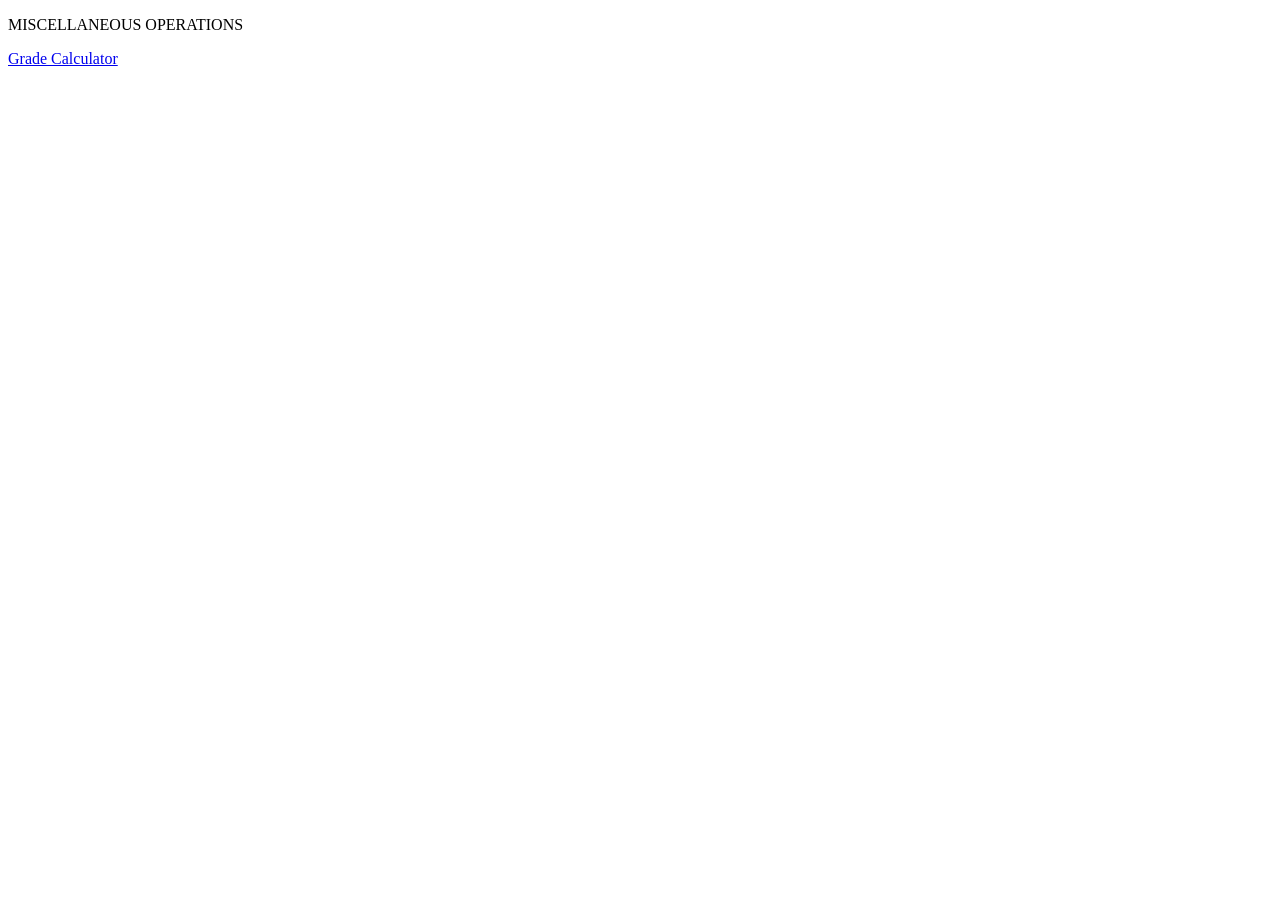
<file: misc.html>
<!DOCTYPE html>
<html lang="en">
  <head>
    <meta charset="UTF-8" />
    <meta http-equiv="X-UA-Compatible" content="IE=edge" />
    <meta name="viewport" content="width=device-width, initial-scale=1.0" />
    <title>Miscellaneous</title>
  </head>
  <body>
    <p>MISCELLANEOUS OPERATIONS</p>
    <a href="grade.html">Grade Calculator</a>
  </body>
</html>
</file>
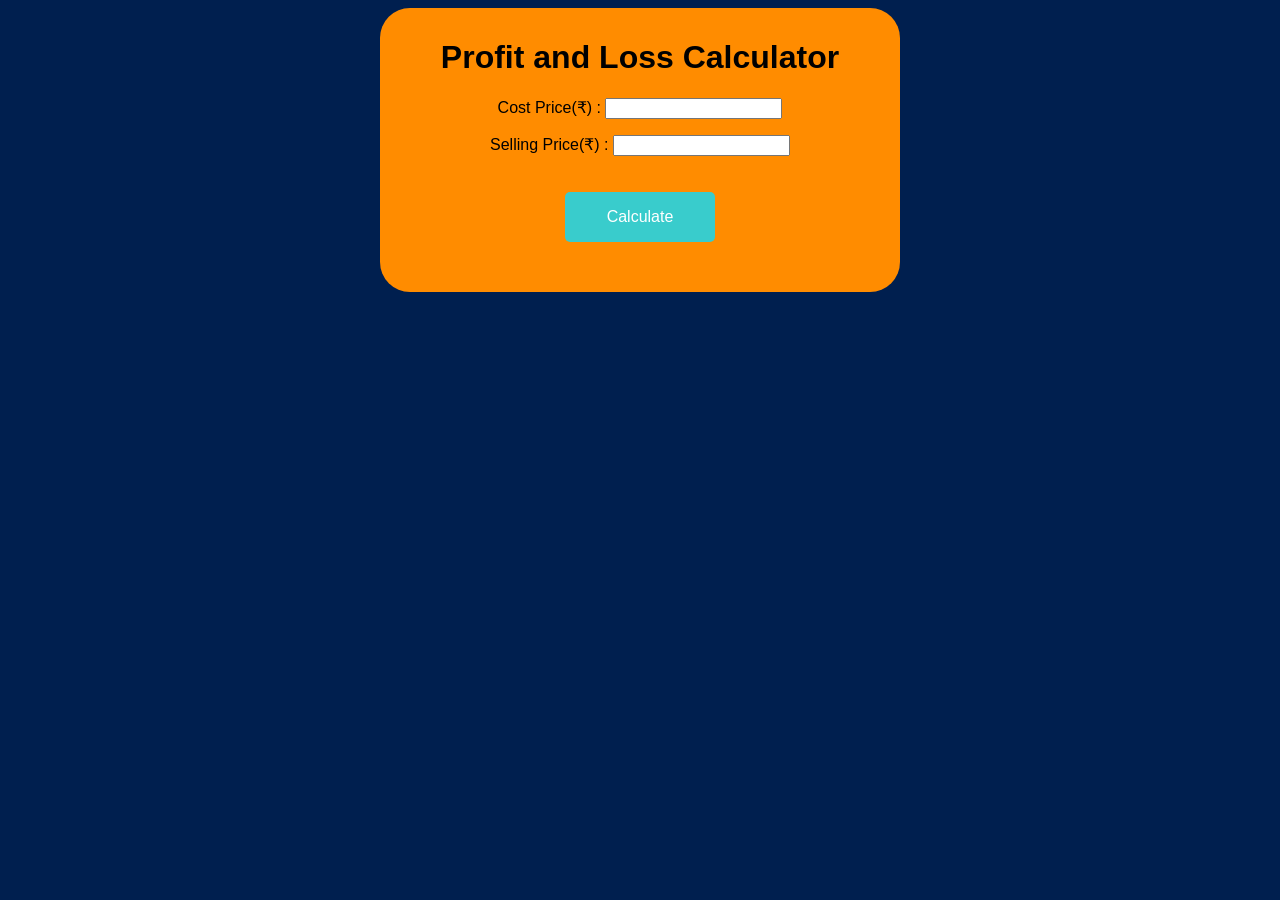
<file: profit.html>
<!DOCTYPE html>
<html lang="en">

<head>
	<title>Profit and Loss Calculator</title>
	<style>
		body {
			background-color: #001f4f;
			font-family: Verdana;
		}

		body {
			background-image: url(https://www.allinonecalculator.com/images/home/background.jpg);

			font-family: "Raleway", sans-serif;
		}

		.plcalculate {
			text-align: center;
			background-color: darkorange;
			width: 500px;
			margin-left: auto;
			margin-right: auto;
			padding: 10px;
			border-radius: 30px;
		}

		h2 {
			color: white;
		}

		button {
			margin: 20px auto;
			width: 150px;
			height: 50px;
			background-color: #39cccc;
			color: #fff;
			font-size: 16px;
			border: none;
			border-radius: 5px;
		}

		/* CSS */
		.button-36 {
			background-image: linear-gradient(92.88deg, #455EB5 9.16%, #5643CC 43.89%, #673FD7 64.72%);
			border-radius: 8px;
			border-style: none;
			box-sizing: border-box;
			color: #FFFFFF;
			cursor: pointer;
			flex-shrink: 0;
			font-family: "Inter UI", "SF Pro Display", -apple-system, BlinkMacSystemFont, "Segoe UI", Roboto, Oxygen, Ubuntu, Cantarell, "Open Sans", "Helvetica Neue", sans-serif;
			font-size: 16px;
			font-weight: 500;
			height: 4rem;
			padding: 0 1.6rem;
			text-align: center;
			text-shadow: rgba(0, 0, 0, 0.25) 0 3px 8px;
			transition: all .5s;
			user-select: none;
			-webkit-user-select: none;
			touch-action: manipulation;
			margin-top: 390px;
			margin-left: -367px;
		}

		.button-36:hover {
			box-shadow: rgba(0, 0, 0, 3) 0 1px 30px;
			transition-duration: .1s;
		}

		@media (min-width: 768px) {
			.button-36 {
				padding: 0 2.6rem;
			}
		}
	</style>
</head>

<body>
	<div class="plcalculate">
		<h1>Profit and Loss Calculator</h1>

		<p>Cost Price(₹) :
			<input class="cost__price" type="number" />
		</p>

		<p>Selling Price(₹) :
			<input class="selling__price" type="number" />
		</p>

		<button onclick="Calculate()">Calculate</button>

		<p>
		<h2 class="profit__loss"></h2>
		<h2 class="profit__loss__percentage"></h2>
		<h2 class="nothing"></h2>
		</p>
	</div>

	<script>
		function Calculate() {
			const CP = document.querySelector(".cost__price").value;
			const SP = document.querySelector(".selling__price").value;

			const profit__loss = document.querySelector(".profit__loss");
			const percentage = document.querySelector(".profit__loss__percentage");
			const nothing = document.querySelector(".nothing");

			profit__loss.innerHTML = "";
			percentage.innerHTML = "";
			nothing.innerHTML = "";

			if (SP > CP) {
				const profit = SP - CP;
				const profit_percent = ((profit / CP) * 100).toFixed(2);

				profit__loss.innerHTML = "Profit : " + profit;
				percentage.innerHTML = "Profit Percentage : " + profit_percent;
			}
			if (SP < CP) {
				const loss = CP - SP;
				const loss_percent = ((loss / CP) * 100).toFixed(2);

				profit__loss.innerHTML = "Loss : " + loss;
				percentage.innerHTML = "Loss Percentage : " + loss_percent;
			}
			if (SP == CP) {
				nothing.innerHTML = "No Profit No Loss";
			}
		}
	</script>
</body>

</html>
</file>
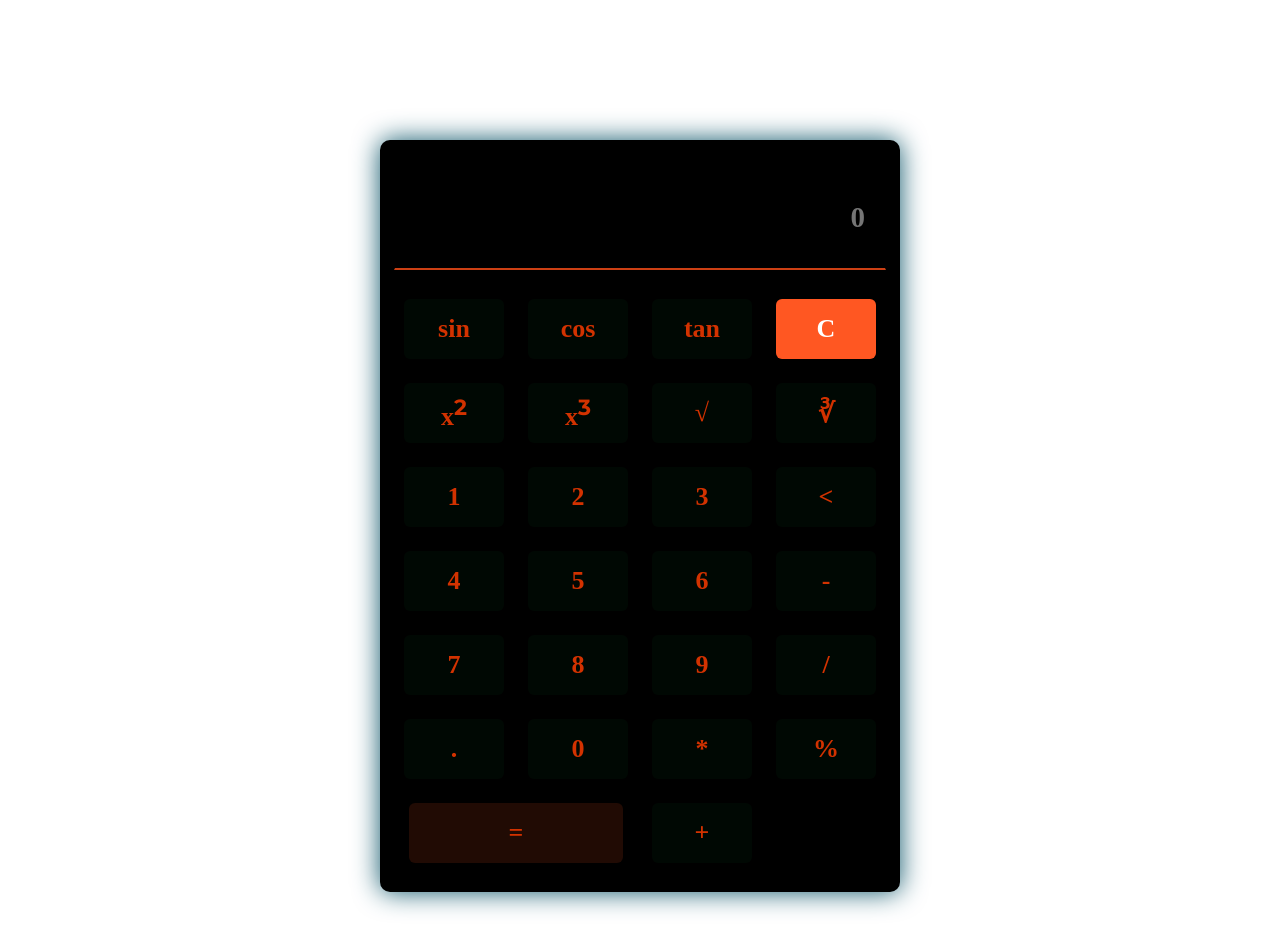
<file: scientific.html>
<!doctype html>
<html>

<head>
    <link rel="preconnect" href="https://fonts.googleapis.com">
    <link rel="preconnect" href="https://fonts.gstatic.com" crossorigin>
    <link href="https://fonts.googleapis.com/css2?family=Montserrat:wght@500&display=swap" rel="stylesheet">
    <style>
        * {
            font-family: 'Montserrat', sans-serif;
        }

        body {
            margin: 0;
            padding: 50px 0px;
        }

        button.clear {
            background: #FF5722;
            color: #fff;
        }

        table {
            background: black;
            padding: 7px 5px;
            border: 6px solid #00000000;
            text-align: center;
            padding-bottom: 0px;
            box-shadow: 0px 0px 27px #0d5569;
            border-radius: 10px;
            margin-top: 90px;
        }

        button.equal {
            width: 88%;
            background: #210b04;
        }

        button.equal:hover {
            background: #000803;
        }

        input[type="text"] {
            width: 450px;
            height: 81px;
            border: 1px solid #000;
            padding: 10px 20px;
            font-size: 29px;
            background: #000000;
            font-weight: bold;
            margin-bottom: 25px;
            font-family: cursive;
            margin-top: 10px;
            color: #dedede;
            border-bottom: 2px solid #cc4014;
        }

        button {
            padding: 10px 20px;
            width: 100px;
            height: 60px;
            margin-bottom: 20px;
            font-size: 26px;
            font-weight: bold;
            font-family: cursive;
            background: #000803;
            border: none;
            color: #d23200;
            border-radius: 6px;
            cursor: pointer;
        }

        button:hover {
            background: #210b04;
        }
    </style>
</head>


<body>
    <form name="calcul" style="font-family: 'Montserrat', sans-serif;">
        <table align="center">

            <tr>
                <td colspan="4"> <input type="text" name="result" placeholder="0" style="text-align:right"> </td>
            </tr>

            <tr>
                <td><button type="button" value="sin" onclick="sin()"> sin </button> </td>
                <td><button type="button" value="cos" onclick="cos()"> cos</button> </td>
                <td><button type="button" value="tan" onclick="tan()"> tan </button> </td>
                <td colspan="2">
                    <button type="button" value="C" class="clear" onclick="remv()"> C </button>
                </td>
            </tr>

            <tr>
                <td><button type="button" value="x^2" onclick="square()"> x<sup>2 </button> </td>
                <td><button type="button" value="x^3" onclick="cubed()"> x<sup>3 </button> </td>
                <td><button type="button" value="sqrt2" onclick="sqrt2()"> &radic; </button> </td>
                <td><button type="button" value="sqrt3" onclick="sqrt3()"> &#8731; </button> </td>
            </tr>

            <tr>
                <td><button type="button" value="1" onclick="number(value)"> 1 </button> </td>
                <td><button type="button" value="2" onclick="number(value)"> 2 </button> </td>
                <td><button type="button" value="3" onclick="number(value)"> 3 </button> </td>
                <td><button type="button" value="BACKSPC" onclick="BACKSPC()">
                        < </button>
                </td>
            </tr>

            <tr>
                <td><button type="button" value="4" onclick="number(value)"> 4</button> </td>
                <td><button type="button" value="5" onclick="number(value)"> 5 </button> </td>
                <td><button type="button" value="6" onclick="number(value)"> 6 </button> </td>
                <td><button type="button" value="-" onclick="number(value)"> - </button> </td>
            </tr>

            <tr>
                <td><button type="button" value="7" onclick="number(value)"> 7 </button> </td>
                <td><button type="button" value="8" onclick="number(value)"> 8 </button> </td>
                <td><button type="button" value="9" onclick="number(value)"> 9 </button> </td>
                <td><button type="button" value="/" onclick="number(value)"> / </button> </td>
            </tr>

            <tr>
                <td><button type="button" value="." onclick="number(value)"> . </button> </td>
                <td><button type="button" value="0" onclick="number(value)"> 0 </button> </td>
                <td><button type="button" value="*" onclick="number(value)"> * </button> </td>
                <td><button type="button" value="%" onclick="number(value)"> % </button> </td>
            </tr>

            <tr>
                <td colspan="2"> <button type="button" value="=" onclick="equal()" class="equal">=</button> </td>
                <td><button type="button" value="+" onclick="number(value)"> + </button> </td>
            </tr>

        </table>
    </form>


    <script>
        function sin() {
            document.calcul.result.value = Math.sin(document.calcul.result.value);
        }

        function cos() {
            document.calcul.result.value = Math.cos(document.calcul.result.value);
        }

        function tan() {
            document.calcul.result.value = Math.tan(document.calcul.result.value);
        }

        function BACKSPC() {
            var a = document.calcul.result.value;
            document.calcul.result.value = a.substr(0, a.length - 1);
        }

        function square() {
            document.calcul.result.value = Math.pow(document.calcul.result.value, 2);
        }

        function cubed() {
            document.calcul.result.value = Math.pow(document.calcul.result.value, 3);
        }

        function sqrt2() {
            document.calcul.result.value = Math.pow(document.calcul.result.value, 1 / 2);
        }

        function sqrt3() {
            document.calcul.result.value = Math.pow(document.calcul.result.value, 1 / 3);
        }

        function number(value) {
            document.calcul.result.value += value;
        }

        function remv() {
            document.calcul.result.value = " ";
        }

        function equal() {
            document.calcul.result.value = eval(document.calcul.result.value);
        }
    </script>
</body>

</html>
</file>
<file: curr.css>
*{
  margin: 0;
  padding: 0;
  box-sizing: border-box;
}

body{
  background-image: url(https://www.allinonecalculator.com/images/home/background.jpg);
  height: 100vh;
  display: flex;
  align-items: center;
  justify-content: center;
}

.container{
  margin-top: -350px;
  background: linear-gradient(315deg, #FCE22A, #30E3DF);
  padding: 10px 24px;
  border-radius: 20px;
  width: 490px;
  box-shadow:rgb(160, 160, 160)5px 23px 30px;
}

h1{
  color: #364547;
  margin-left: 72px;
  margin-bottom: 0.5em;
  font-family: sans-serif;
}


.container .box{
  width: 100%;
  display: flex;
}

.box div{
  width: 100%;
}

select{
  width: 95%;
  height: 40px;
  font-size: 1.2em;
  cursor: pointer;
  background: #66ffcc;
  outline: none;
  color: black;
  margin: 0.2em 0;
  padding: 0 1em;
  border-radius: 10px;
  border: none;
}


input{
  width: 95%;
  height: 40px;
  font-size: 1em;
  margin: 0.2em 0;
  border-radius: 10px;
  border: none;
  background: #cccccc;
  outline: none;
  padding: 0 1em;
}


.btn{
  width: 98%;
  height: 40px;
  background: #364547;
  color: white;
  border-radius: 10px;
  border: none;
  cursor: pointer;
  font-size: 1em;
  margin: 0.5em 0;
}

/* CSS for button */

#home {
  color: #FCE22A;
  text-decoration: none;
  font-size: 20px;
}

.button-36 {
  background-image: linear-gradient(92.88deg, #455EB5 9.16%, #5643CC 43.89%, #673FD7 64.72%);
  border-radius: 8px;
  border-style: none;
  box-sizing: border-box;
  color: #FFFFFF;
  cursor: pointer;
  flex-shrink: 0;
  font-family: "Inter UI","SF Pro Display",-apple-system,BlinkMacSystemFont,"Segoe UI",Roboto,Oxygen,Ubuntu,Cantarell,"Open Sans","Helvetica Neue",sans-serif;
  font-size: 16px;
  font-weight: 500;
  height: 4rem;
  padding: 0 1.6rem;
  text-align: center;
  text-shadow: rgba(0, 0, 0, 0.25) 0 3px 8px;
  transition: all .5s;
  user-select: none;
  -webkit-user-select: none;
  touch-action: manipulation;
  margin-top: 390px;
  margin-left: -367px;
}

.button-36:hover {
  box-shadow: rgba(0, 0, 0, 3) 0 1px 30px;
  transition-duration: .1s;
}

@media (min-width: 768px) {
  .button-36 {
    padding: 0 2.6rem;
  }
}
</file>
